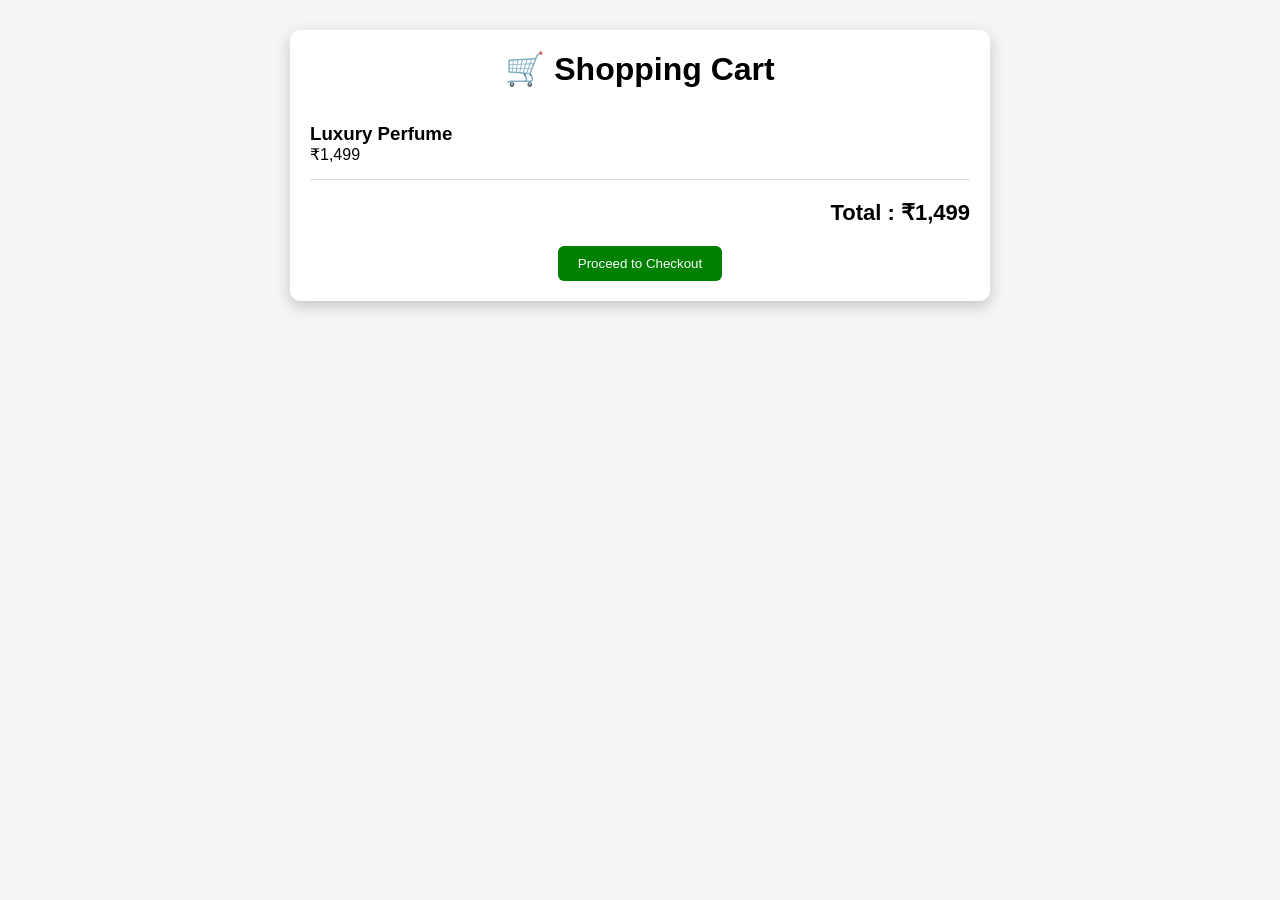
<file: cart.html>
<!DOCTYPE html>
<html>
<head>

<meta charset="UTF-8">
<meta name="viewport" content="width=device-width, initial-scale=1.0">

<title>Shopping Cart - AS Solutions</title>

<style>

*{
margin:0;
padding:0;
box-sizing:border-box;
font-family:Arial,sans-serif;
}

body{
background:#f5f5f5;
padding:30px;
}

.container{
max-width:700px;
margin:auto;
background:white;
padding:20px;
border-radius:10px;
box-shadow:0 5px 15px rgba(0,0,0,.2);
}

h1{
text-align:center;
margin-bottom:20px;
}

.product{
display:flex;
justify-content:space-between;
align-items:center;
border-bottom:1px solid #ddd;
padding:15px 0;
}

button{
padding:10px 20px;
background:red;
color:white;
border:none;
border-radius:6px;
cursor:pointer;
}

.total{
margin-top:20px;
font-size:22px;
font-weight:bold;
text-align:right;
}

.checkout{
display:block;
margin-top:20px;
text-align:center;
}

.checkout button{
background:green;
}

</style>

</head>

<body>

<div class="container">

<h1>🛒 Shopping Cart</h1>

<div class="product">

<div>

<h3>Luxury Perfume</h3>

<p>₹1,499</p>

</div>

</div>

<div class="total">

Total : ₹1,499

</div>

<div class="checkout">

<a href="checkout.html">

<button>Proceed to Checkout</button>

</a>

</div>

</div>

</body>
</html>
</file>
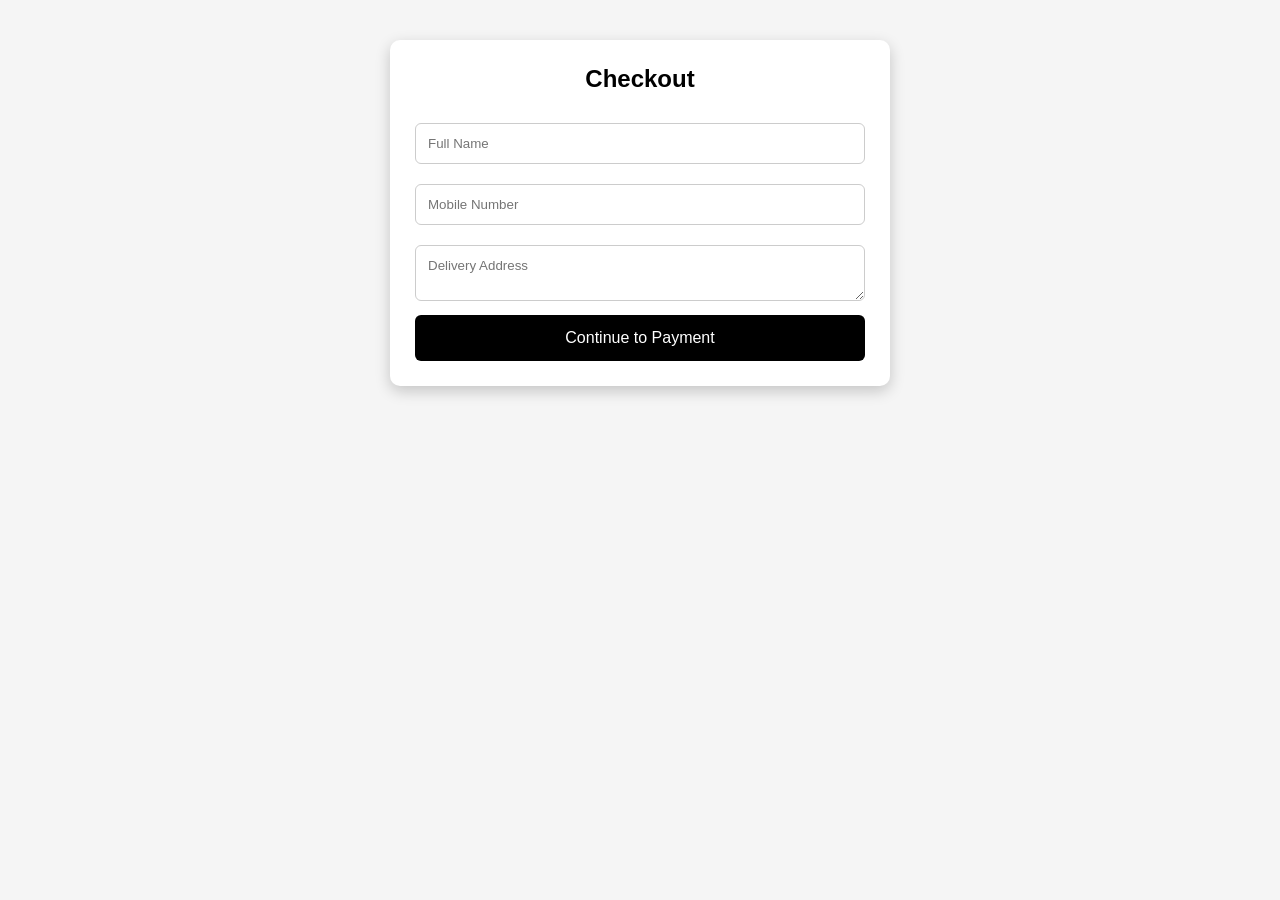
<file: checkout.html>
<!DOCTYPE html>
<html>
<head>
<meta charset="UTF-8">
<meta name="viewport" content="width=device-width, initial-scale=1.0">
<title>Checkout - AS Solutions</title>

<style>
*{
margin:0;
padding:0;
box-sizing:border-box;
font-family:Arial,sans-serif;
}

body{
background:#f5f5f5;
}

.container{
max-width:500px;
margin:40px auto;
background:white;
padding:25px;
border-radius:10px;
box-shadow:0 5px 15px rgba(0,0,0,0.2);
}

h2{
text-align:center;
margin-bottom:20px;
}

input,textarea{
width:100%;
padding:12px;
margin:10px 0;
border:1px solid #ccc;
border-radius:6px;
}

button{
width:100%;
padding:14px;
background:#000;
color:white;
border:none;
border-radius:6px;
font-size:16px;
cursor:pointer;
}

button:hover{
background:#444;
}
</style>
</head>

<body>

<div class="container">

<h2>Checkout</h2>

<form action="payment.html">

<input type="text" placeholder="Full Name" required>

<input type="tel" placeholder="Mobile Number" required>

<textarea placeholder="Delivery Address" required></textarea>

<button type="submit">Continue to Payment</button>

</form>

</div>

</body>
</html>
</file>
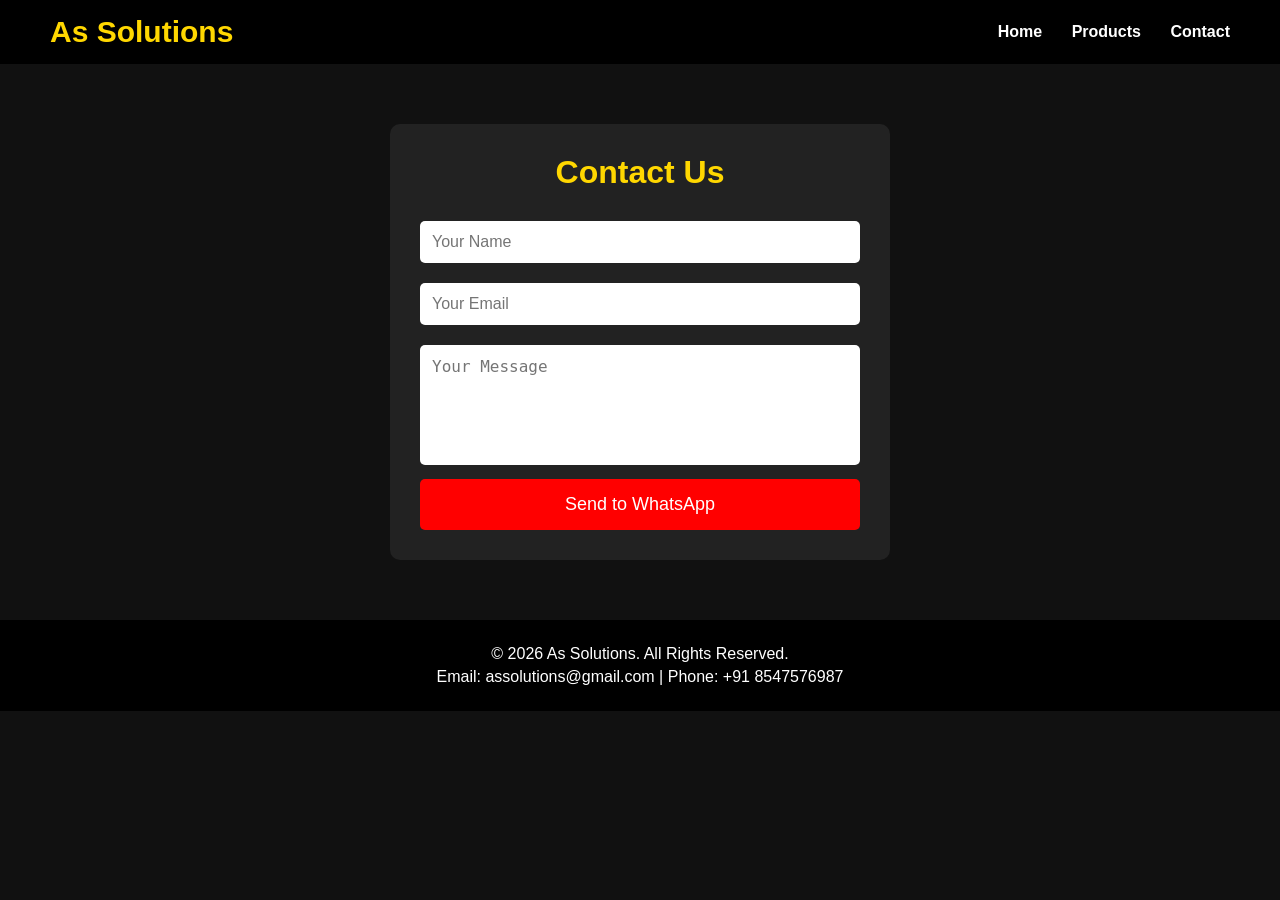
<file: contact.html>
<!DOCTYPE html>
<html>

<head>

<title>Contact - As Solutions</title>

<meta name="viewport" content="width=device-width, initial-scale=1.0">

<style>

*{
margin:0;
padding:0;
box-sizing:border-box;
}

body{
font-family:Arial;
background:#111;
color:white;
}

nav{
background:black;
display:flex;
justify-content:space-between;
align-items:center;
padding:15px 50px;
}

.logo{
font-size:30px;
color:gold;
font-weight:bold;
}

nav a{
color:white;
text-decoration:none;
margin-left:25px;
font-weight:bold;
}

nav a:hover{
color:gold;
}

.contact{
width:500px;
max-width:95%;
margin:60px auto;
background:#222;
padding:30px;
border-radius:10px;
}

.contact h1{
text-align:center;
margin-bottom:20px;
color:gold;
}

input,
textarea{
width:100%;
padding:12px;
margin:10px 0;
border:none;
border-radius:5px;
font-size:16px;
}

textarea{
height:120px;
resize:none;
}

button{
width:100%;
padding:15px;
background:red;
color:white;
border:none;
font-size:18px;
border-radius:5px;
cursor:pointer;
}

button:hover{
background:darkred;
}

footer{
background:black;
text-align:center;
padding:20px;
margin-top:40px;
}

footer p{
font-size:16px;
margin:5px;
}

@media(max-width:768px){

nav{
flex-direction:column;
padding:15px;
}

nav div:last-child{
margin-top:10px;
}

nav a{
margin:0 10px;
}

.logo{
margin-bottom:10px;
}

.contact{
width:95%;
margin:20px auto;
padding:20px;
}

}

</style>

</head>

<body>

<nav>

<div class="logo">
As Solutions
</div>

<div>
<a href="index.html">Home</a>
<a href="products.html">Products</a>
<a href="contact.html">Contact</a>
</div>

</nav>

<div class="contact">

<h1>Contact Us</h1>

<form onsubmit="sendWhatsApp(); return false;">

<input type="text" id="name" placeholder="Your Name" required>

<input type="email" id="email" placeholder="Your Email" required>

<textarea id="message" placeholder="Your Message" required></textarea>

<button type="submit">Send to WhatsApp</button>

</form>

</div>

<footer>

<p>© 2026 As Solutions. All Rights Reserved.</p>

<p>Email: assolutions@gmail.com | Phone: +91 8547576987</p>

</footer>

<script>

function sendWhatsApp(){

var name=document.getElementById("name").value;
var email=document.getElementById("email").value;
var message=document.getElementById("message").value;

var url="https://wa.me/918547576987?text="
+"Name: "+encodeURIComponent(name)
+"%0AEmail: "+encodeURIComponent(email)
+"%0AMessage: "+encodeURIComponent(message);

window.open(url,"_blank");

}

</script>

</body>

</html>
</file>
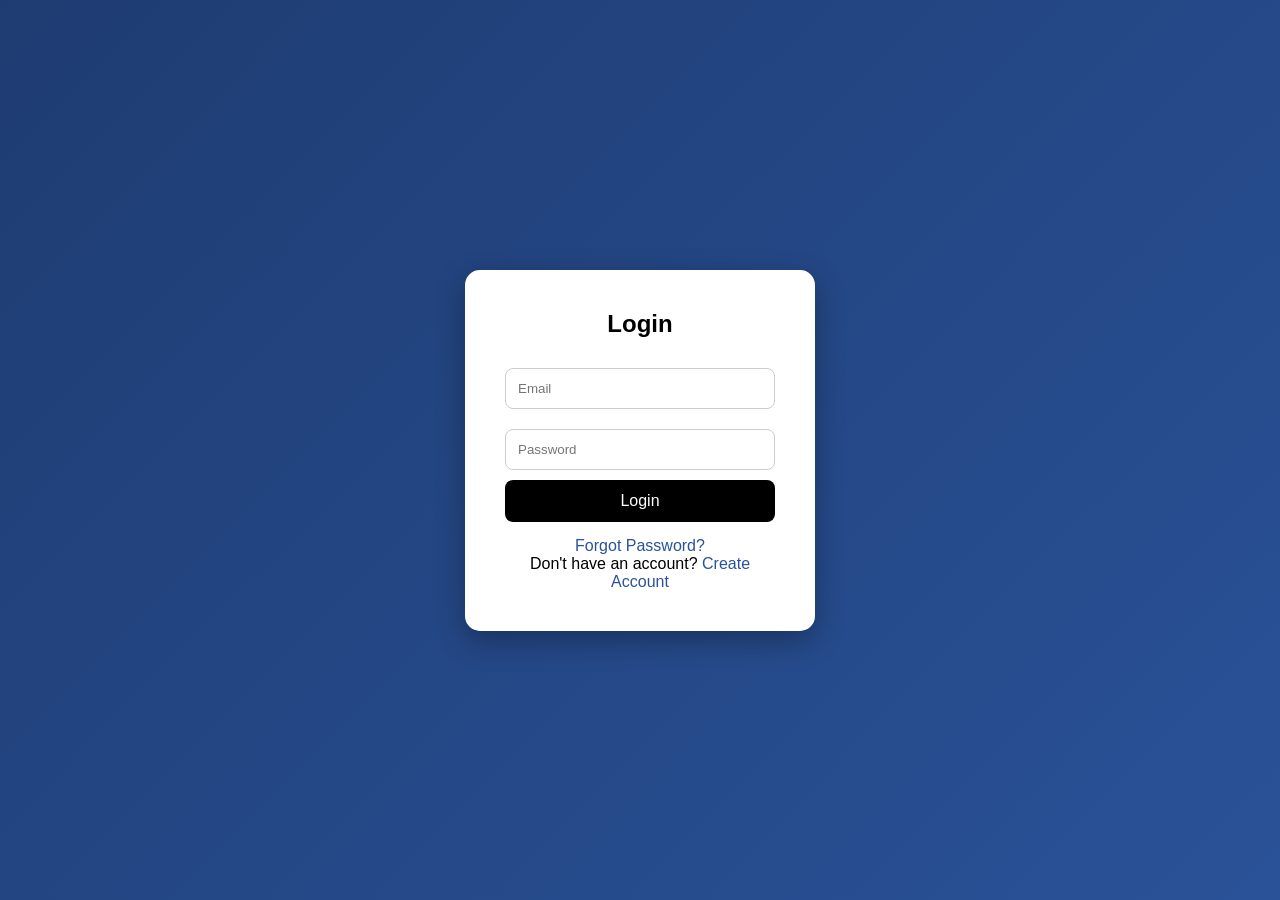
<file: login.html>
<!DOCTYPE html>
<html>
<head>

<title>Login - AS Solutions</title>

<meta name="viewport" content="width=device-width, initial-scale=1.0">

<style>

*{
margin:0;
padding:0;
box-sizing:border-box;
font-family:Arial,sans-serif;
}

body{
height:100vh;
display:flex;
justify-content:center;
align-items:center;
background:linear-gradient(135deg,#1e3c72,#2a5298);
}

.login-box{

background:white;
padding:40px;
border-radius:15px;
width:350px;
box-shadow:0 10px 30px rgba(0,0,0,.3);

}

.login-box h2{
text-align:center;
margin-bottom:20px;
}

input{

width:100%;
padding:12px;
margin:10px 0;
border:1px solid #ccc;
border-radius:8px;

}

button{

width:100%;
padding:12px;
background:#000;
color:white;
border:none;
border-radius:8px;
cursor:pointer;
font-size:16px;

}

button:hover{

background:#444;

}

.links{

margin-top:15px;
text-align:center;

}

.links a{

text-decoration:none;
color:#2a5298;

}

</style>

</head>

<body>

<div class="login-box">

<h2>Login</h2>

<input type="email" placeholder="Email">

<input type="password" placeholder="Password">

<button>Login</button>

<div class="links">

<p><a href="#">Forgot Password?</a></p>

<p>Don't have an account? <a href="#">Create Account</a></p>

</div>

</div>

</body>
</html>
</file>
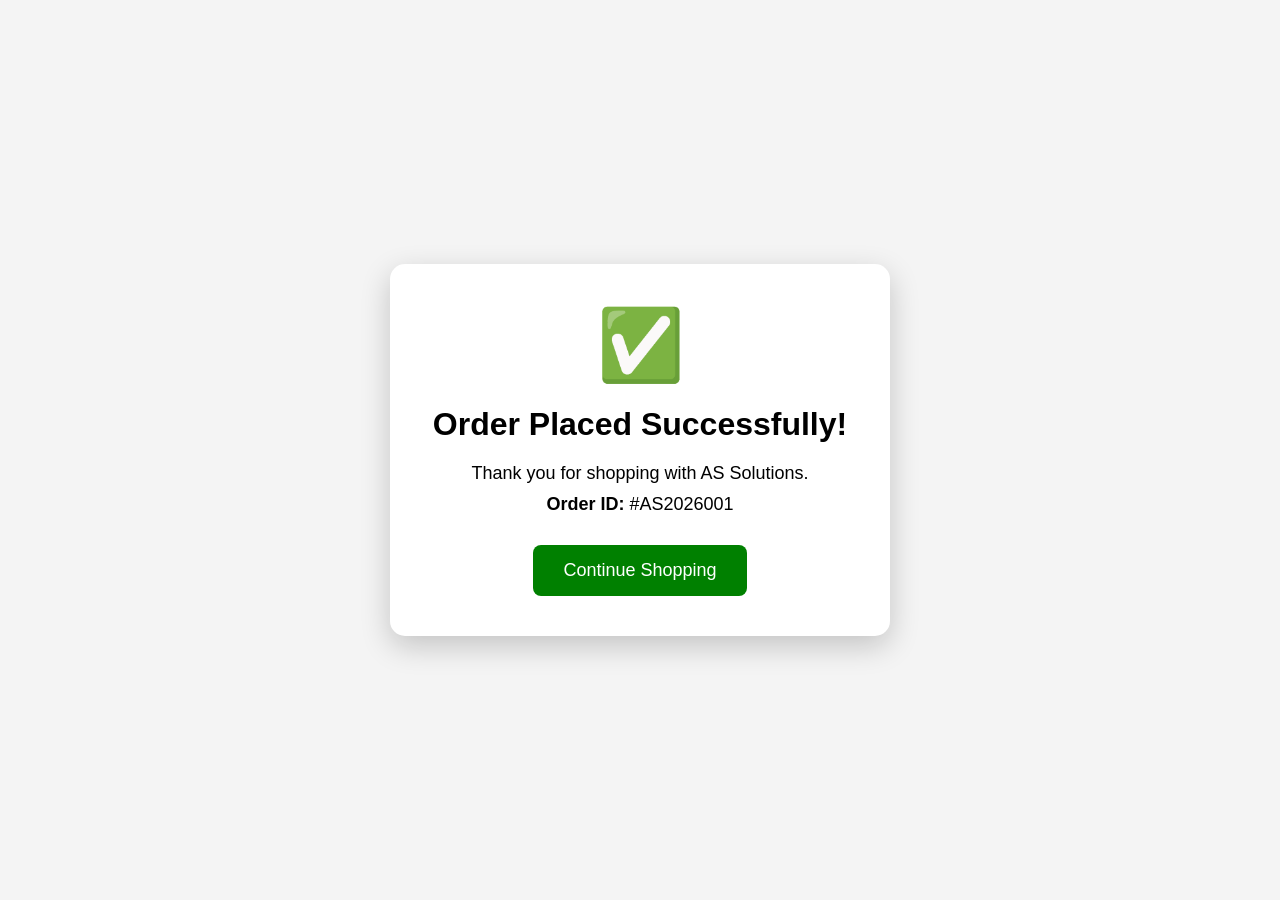
<file: order.html>
<!DOCTYPE html>
<html lang="en">
<head>
<meta charset="UTF-8">
<meta name="viewport" content="width=device-width, initial-scale=1.0">
<title>Order Confirmed - AS Solutions</title>

<style>
*{
margin:0;
padding:0;
box-sizing:border-box;
font-family:Arial,sans-serif;
}

body{
background:#f4f4f4;
display:flex;
justify-content:center;
align-items:center;
height:100vh;
}

.box{
background:white;
padding:40px;
border-radius:15px;
box-shadow:0 10px 30px rgba(0,0,0,.2);
text-align:center;
max-width:500px;
width:90%;
}

.tick{
font-size:70px;
color:green;
}

h1{
margin:20px 0;
}

p{
font-size:18px;
margin:10px 0;
}

button{
margin-top:20px;
padding:15px 30px;
border:none;
border-radius:8px;
background:green;
color:white;
font-size:18px;
cursor:pointer;
}

button:hover{
background:#0a8f0a;
}
</style>

</head>
<body>

<div class="box">

<div class="tick">✅</div>

<h1>Order Placed Successfully!</h1>

<p>Thank you for shopping with AS Solutions.</p>

<p><strong>Order ID:</strong> #AS2026001</p>

<a href="index.html">
<button>Continue Shopping</button>
</a>

</div>

</body>
</html>
</file>
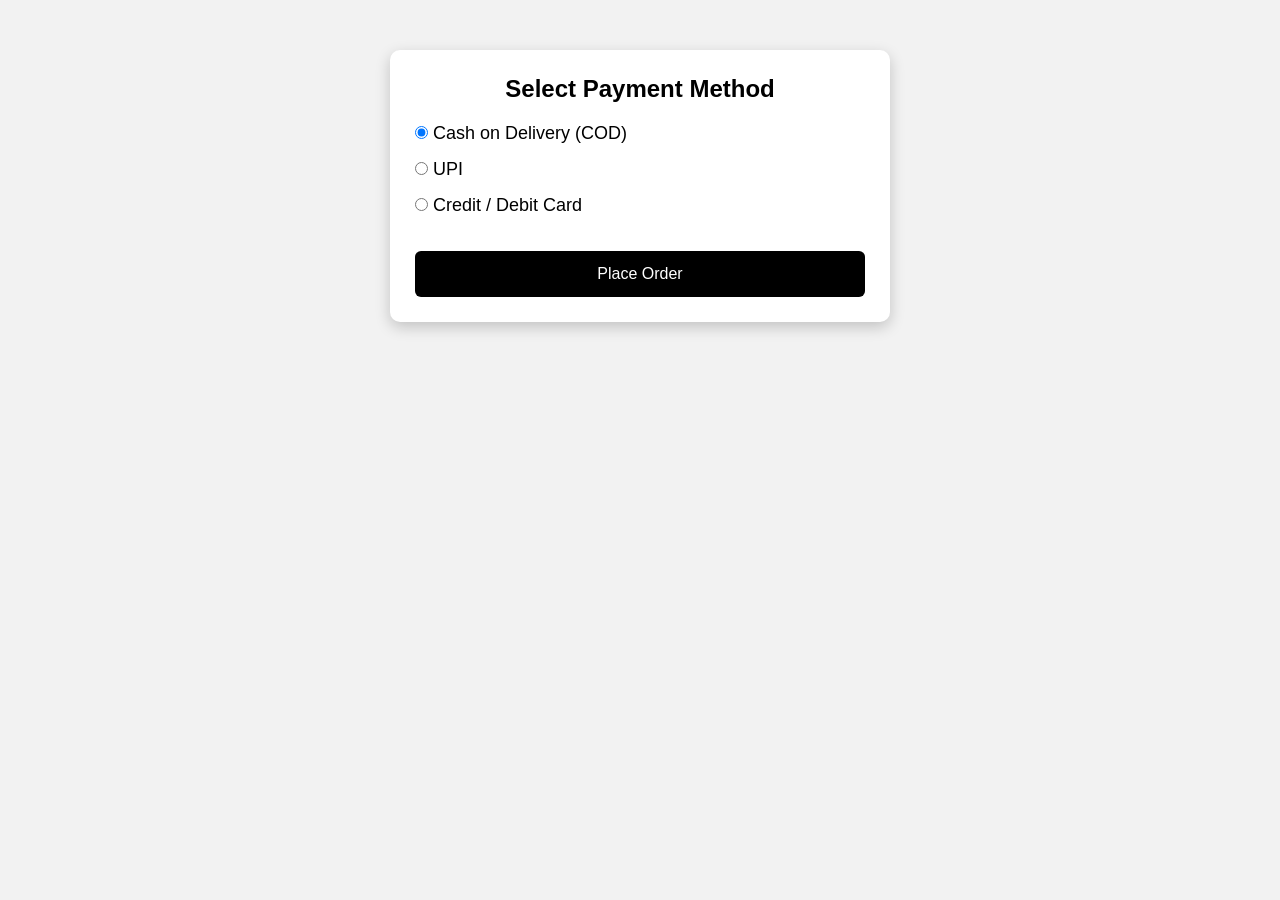
<file: payment.html>
<!DOCTYPE html>
<html lang="en">
<head>
<meta charset="UTF-8">
<meta name="viewport" content="width=device-width, initial-scale=1.0">
<title>Payment - AS Solutions</title>

<style>
*{
margin:0;
padding:0;
box-sizing:border-box;
font-family:Arial,sans-serif;
}

body{
background:#f2f2f2;
}

.container{
max-width:500px;
margin:50px auto;
background:white;
padding:25px;
border-radius:10px;
box-shadow:0 5px 15px rgba(0,0,0,.2);
}

h2{
text-align:center;
margin-bottom:20px;
}

.payment-option{
margin:15px 0;
font-size:18px;
}

button{
width:100%;
padding:14px;
background:#000;
color:white;
border:none;
border-radius:6px;
font-size:16px;
cursor:pointer;
margin-top:20px;
}

button:hover{
background:#444;
}
</style>
</head>

<body>

<div class="container">

<h2>Select Payment Method</h2>

<div class="payment-option">
<label><input type="radio" name="payment" checked> Cash on Delivery (COD)</label>
</div>

<div class="payment-option">
<label><input type="radio" name="payment"> UPI</label>
</div>

<div class="payment-option">
<label><input type="radio" name="payment"> Credit / Debit Card</label>
</div>

<a href="order.html">
    <button>Place Order</button>
</a>

</div>

</body>
</html>
</file>
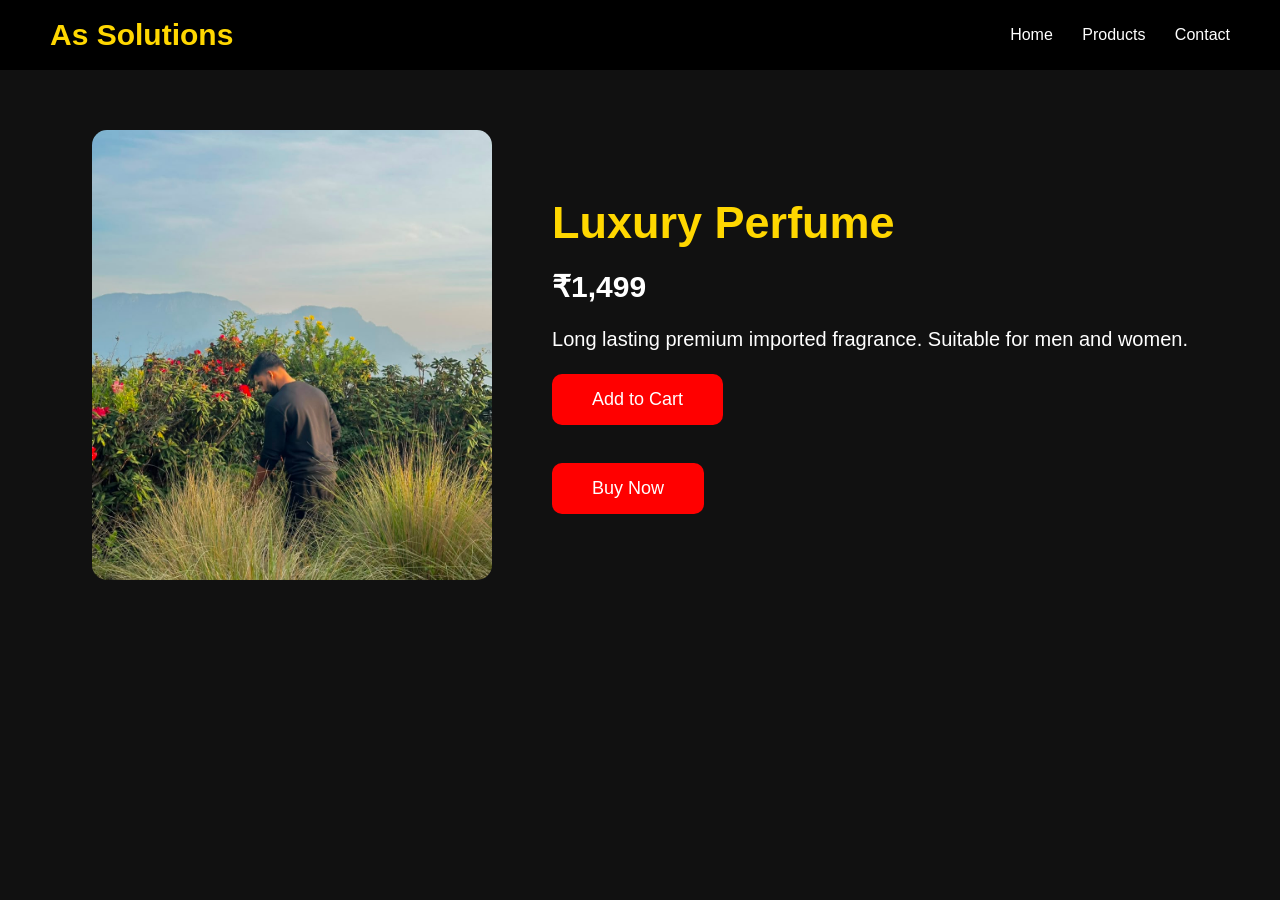
<file: product1.html>
<!DOCTYPE html>
<html>

<head>

<title>As Solutions - Product</title>

<style>

*{
margin:0;
padding:0;
box-sizing:border-box;
}

body{
font-family:Arial;
background:#111;
color:white;
}


/* Navigation */

nav{
background:black;
height:70px;
display:flex;
justify-content:space-between;
align-items:center;
padding:0 50px;
}

.logo{
font-size:30px;
color:gold;
font-weight:bold;
}

nav a{
color:white;
text-decoration:none;
margin-left:25px;
}


/* Product Details */

.product{

display:flex;
justify-content:center;
align-items:center;
gap:60px;
padding:60px;

}


.product img{

width:400px;
height:450px;
object-fit:cover;
border-radius:15px;

}


.details h1{

font-size:45px;
color:gold;

}


.details h2{

font-size:30px;
margin:20px 0;

}


.details p{

font-size:20px;
line-height:1.5;

}


button{

background:red;
color:white;
padding:15px 40px;
border:none;
border-radius:10px;
font-size:18px;
margin-top:20px;

}


</style>

</head>


<body>


<nav>

<div class="logo">
As Solutions
</div>


<div>

<a href="index.html">Home</a>
<a href="products.html">Products</a>
<a href="contact.html">Contact</a>


</div>

</nav>



<div class="product">


<img src="image/perfume1.jpg.jpeg">


<div class="details">

<h1>Luxury Perfume</h1>

<h2>₹1,499</h2>

<p>
Long lasting premium imported fragrance.
Suitable for men and women.
</p>
<button onclick="addToCart()">
    Add to Cart
</button>

<br><br>

<a href="checkout.html">
    <button>Buy Now</button>
</a>
</div>


</div>


</div>
<script>

function addToCart(){

    alert("Product added to cart!");

    window.location.href="cart.html";

}

</script>

</body>

</html>
</file>
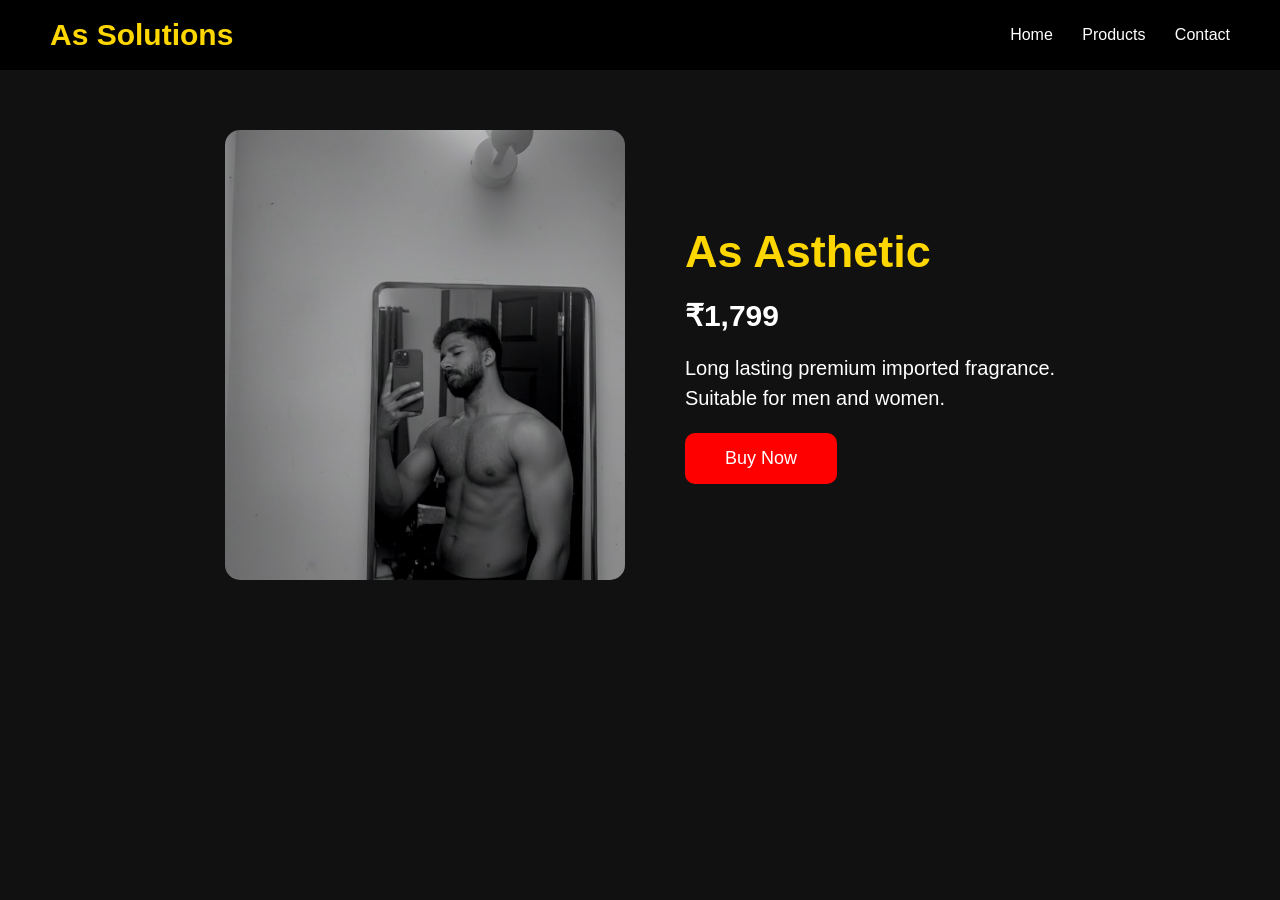
<file: product2.html>
<!DOCTYPE html>
<html>

<head>

<title>As Solutions - Product</title>

<style>

*{
margin:0;
padding:0;
box-sizing:border-box;
}

body{
font-family:Arial;
background:#111;
color:white;
}

/* Navigation */

nav{
background:black;
height:70px;
display:flex;
justify-content:space-between;
align-items:center;
padding:0 50px;
}

.logo{
font-size:30px;
color:gold;
font-weight:bold;
}

nav a{
color:white;
text-decoration:none;
margin-left:25px;
}


/* Product Details */

.product{
display:flex;
justify-content:center;
align-items:center;
gap:60px;
padding:60px;
}


.product img{
width:400px;
height:450px;
object-fit:cover;
border-radius:15px;
}


.details h1{
font-size:45px;
color:gold;
}


.details h2{
font-size:30px;
margin:20px 0;
}


.details p{
font-size:20px;
line-height:1.5;
}


button{
background:red;
color:white;
padding:15px 40px;
border:none;
border-radius:10px;
font-size:18px;
margin-top:20px;
}

</style>

</head>


<body>


<nav>

<div class="logo">
As Solutions
</div>

<div>
<a href="index.html">Home</a>
<a href="products.html">Products</a>
<a href="contact.html">Contact</a>
</div>

</nav>



<div class="product">

<img src="image/perfume2.jpg.jpeg">


<div class="details">

<h1>As Asthetic</h1>

<h2>₹1,799</h2>

<p>
Long lasting premium imported fragrance.<br>
Suitable for men and women.
</p>

<button>
Buy Now
</button>

</div>


</div>


</body>

</html>
</file>
